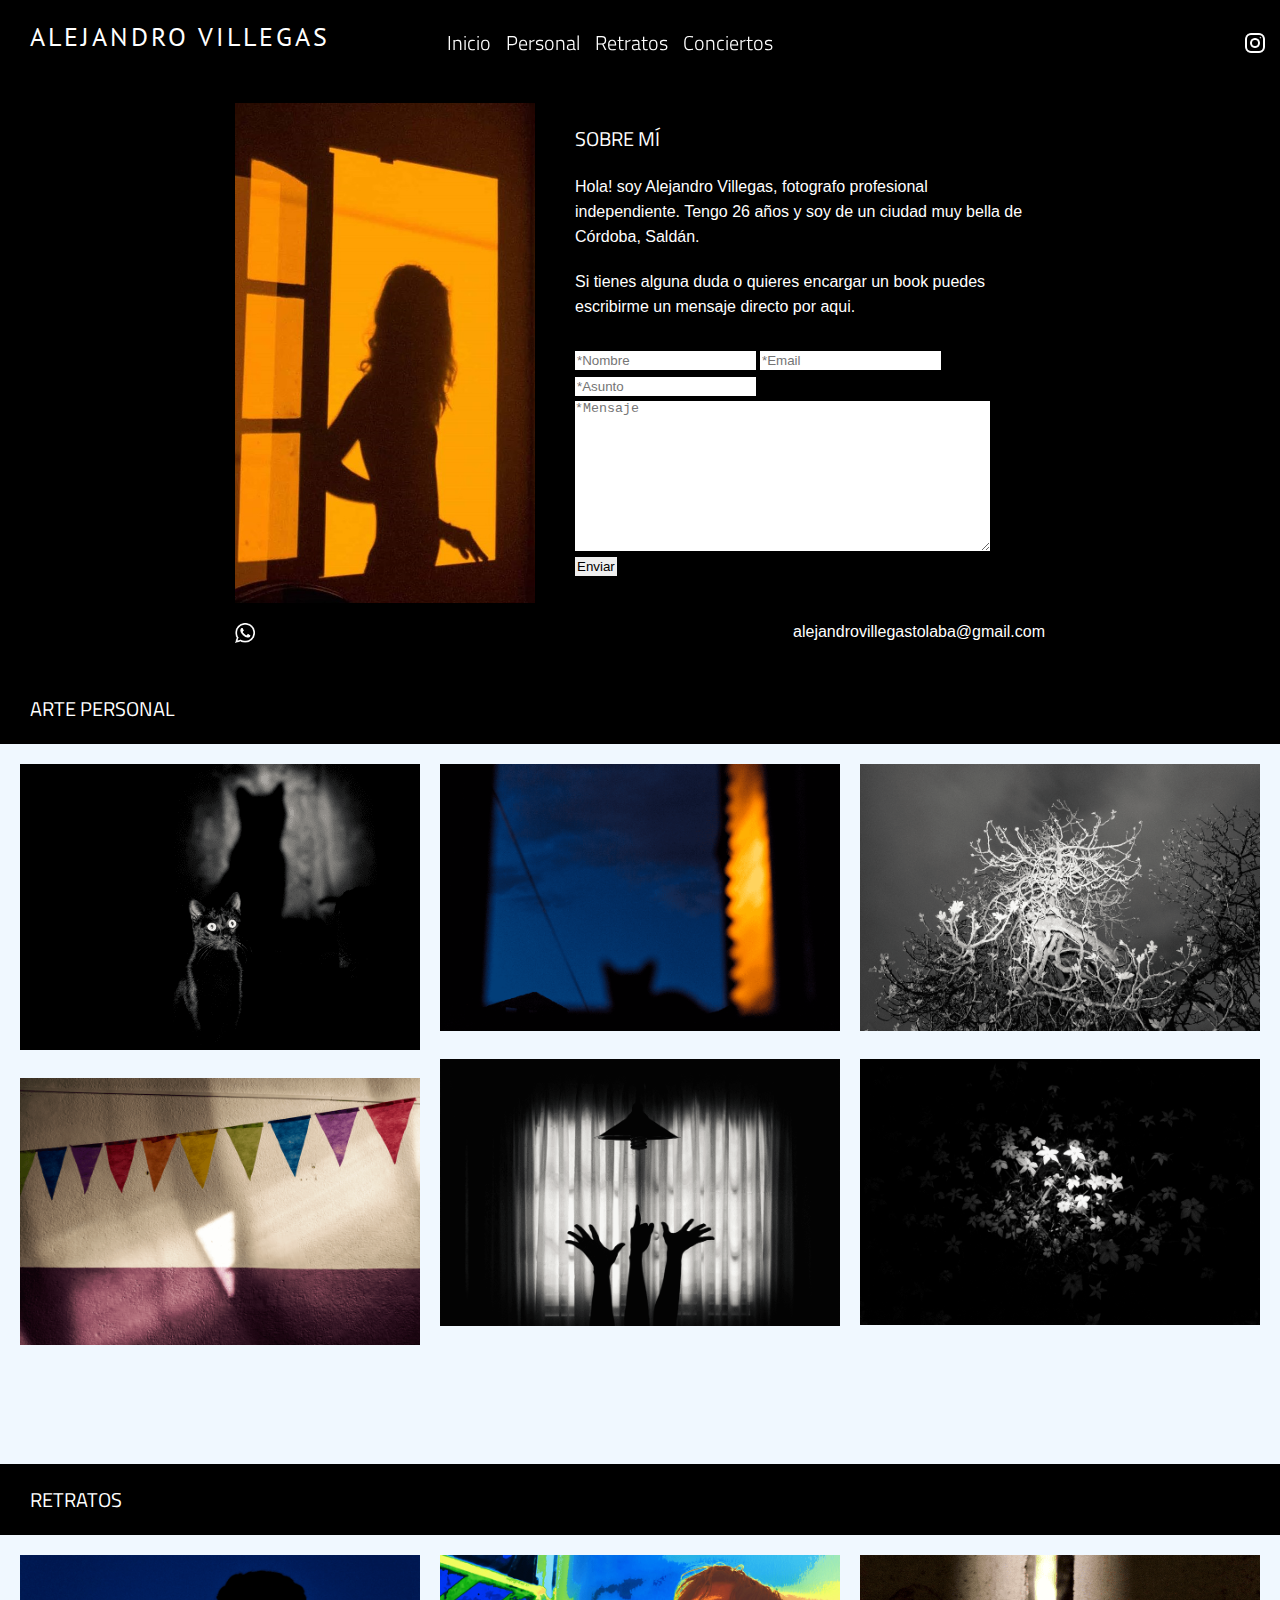
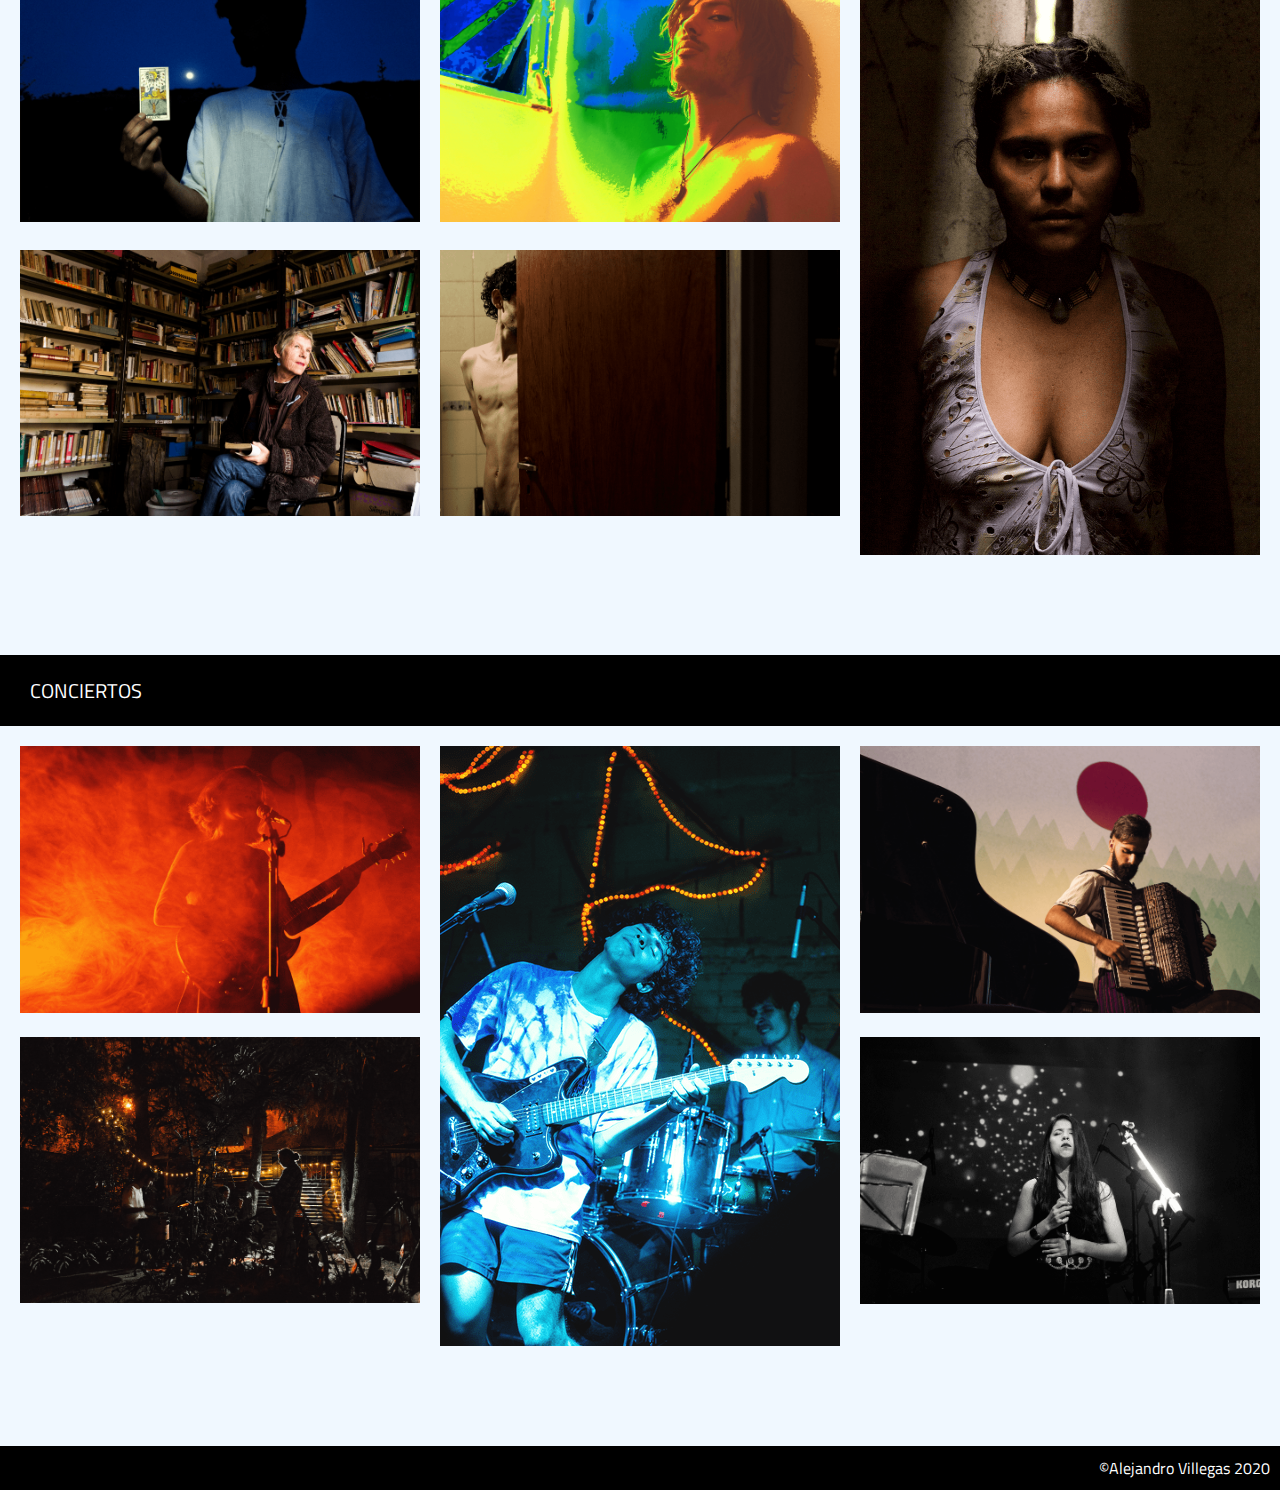
<file: index.html>
<!DOCTYPE html>
<html>
<a>
<meta charset="utf-8">
<link rel = "stylesheet" href="css/styles.css"/>

<title >Alejandro Villegas</title>
<link href="https://fonts.googleapis.com/css?family=PT+Sans|Titillium+Web:300,400&display=swap" rel="stylesheet">
<head>
	<meta name="description" content="Portfolio de Fotografía">
	<meta name="keywords"  content="fotografo en cordoba argentina, fotografía de conciertos, retratos, fotografo Alejandro Villegas">
 </head>
<body>
<div class="contenedor" id="inicio"> 
	<h1 > ALEJANDRO VILLEGAS</h1>
	<a class="icon" href= http://Instagram.com/siemprevapor target="_blank"><img class= "iconImg" src="img/instagram.png" alt="siemprevapor instagram" /></a>
</div>

<div class=" menu menu__fixed  " >
	<a class="menu__seccion" href="#inicio" >Inicio</a>
	<a class="menu__seccion" href="#personal" >Personal</a>
	<a class="menu__seccion" href="#retratos" >Retratos</a>
	<a class="menu__seccion" href="#conciertos" >Conciertos</a>

</div>

<div class="grid">
	<div class="grid__retrato"><img id= "grid__retrato__tamaño" src="img/retrato.jpg" alt="autorretrato alejandro villegas"></div>
	<div class="grid__sobreMi"><h2>SOBRE MÍ</h2>
		<p class="texto">Hola! soy Alejandro Villegas, fotografo profesional independiente. Tengo 26 años y soy de un ciudad muy bella de Córdoba, Saldán.
		
		<p class="texto">Si tienes alguna duda o quieres encargar un book puedes escribirme un mensaje directo por aqui.</p>
		<form>
			<label for="nombre"></label>	
			<input type="text" name="nombre" placeholder= "*Nombre" />
			
			<label for="email"></label>
			<input type="email" name="email" placeholder = "*Email">
			
		
			<label for="asunto"></label>	
			<input type="text" name="asunto" placeholder= "*Asunto" />
			
			
			<label for="mensaje"></label>
			<textarea rows="10" cols="50"  name="mensaje" placeholder= "*Mensaje" ></textarea>
			
			<input class="formulario_abajo" type = "submit" value = "Enviar" />
			
			</form>
	</p></div>
	<div class="grid__contacto">
		
		<a class="grid__contacto_texto" href="tel:+54 3571 6153421"><img class = "iconWhatsapp" src="img/whatsapp.png" alt=""></a>
		<a class="grid__contacto_texto" href="mailto: alejandrovillegastolaba@gmail.com"> alejandrovillegastolaba@gmail.com</a>
	</div>

</div>

<h2 id="personal">ARTE PERSONAL</h2>

<div class="bloque">
	<p class="foto"><img class="img" src="img/home/gato negro.png" alt="gato negro ojos bien abiertos"></p>
	<p class="foto"><img class="img" src="img/home/banderines luz.png" alt="banderines de colores y luz agradable"></p>
	<p class="foto"><img class="img" src="img/home/gato negro ventana.png" alt="noche, gato negro en una ventana "></p>
	<p class="foto"><img class="img" src="img/home/manos.png" alt=""></p>
	<p class="foto"><img class="img" src="img/home/arbol gris.png" alt="arbol, ramas, blanco y negro"></p>
	<p class="foto"><img class="img" src="img/home/flores y oscuridad.png" alt="flores en la oscuridad"></p>
</div>	

<h2 id="retratos">RETRATOS</h2>
<div class="bloque">
	<p class="foto"><img class="img" src="img/retratos/pancho tarot.png" alt="pancho con carta de tarot"></p>
	<p class="foto"><img class="img" src="img/retratos/miryam biblioteca.png" alt="miryam en la biblioteca rodeada de libros"></p>
	<p class="foto"><img class="img" src="img/retratos/lucas.png" alt="retrato de lucas"></p>
	<p class="foto"><img class="img" src="img/retratos/casa de luz.png" alt="retrato en la casa de luz"></p>
	<p class="foto"><img class="img" src="img/retratos/valentina.png" alt="retrato de valentina"></p>

</div>

<h2 id="conciertos">CONCIERTOS</h2>

<div class="bloque">

<div class= "foto">
<div class="content">
	<div class="content-overlay"></div>
	<img class="img" src="img/conciertos/Juana Molina.png" alt="Retrato de Juana Molina">
	<div class="content-details fadeIn-bottom">
		<h3 class="content-title">Juana Molina</h3>
	</div>
	</a>
</div>
</div>

<div class= "foto">
	<div class="content">
		<div class="content-overlay"></div>
		<img class="img" src="img/conciertos/Edgardo Contzanetti & the young band.png" alt="Retrato de Edgardo Contzanetti & the young band">
		<div class="content-details fadeIn-bottom">	  
		<h3 class="content-title">Edgardo Contzanetti & the young band</h3>
		</div>
	</div>
</div>

<div class= "foto">
	<div class="content">
		<div class="content-overlay"></div>
		<img class="img" src="img/conciertos/Luca Bocci.png" alt="Retrato de Luca Bocci">		<div class="content-details fadeIn-bottom">	  
		<h3 class="content-title">Luca Bocci </h3>
		</div>
	</div>
</div>

<div class= "foto">
	<div class="content">
		<div class="content-overlay"></div>
		<img class="img" src="img/conciertos/Pedro Saad.png" alt="Retrato de Pedro Saad">	
		<div class="content-details fadeIn-bottom">	  
		<h3 class="content-title">Pedro Saad</h3>
			</div>
		</div>
</div>

<div class= "foto">
<div class="content">
	<div class="content-overlay"></div>
	<img class="img" src="img/conciertos/Paula Emelí Rodriguez.png" alt="Retrato de Paula Emelí Rodriguez">
	<div class="content-details fadeIn-bottom">	  
	<h3 class="content-title">Paula Emelí Rodriguez</h3>
		</div>
	</div>
</div>
</div>	

<footer>©Alejandro Villegas 2020</footer>

</body>
</html>
</file>
<file: css/styles.css>
*{margin: 0px;
border: 0px;
padding: 0px;
color: white;
text-decoration: none;
}

body{
   background-color: black;
   color: white;
}

.contenedor{
margin: 20px 0px 20px 30px;
display: flex;
justify-content: space-between;
}

h1{font-family: 'PT Sans', sans-serif;
   font-style: normal;
   font-weight: 400;
   font-size: 26px;
   letter-spacing: 3px;
   }

.icon{
display: flex;
align-self: flex-end;
margin-right: 10px;
}

.iconImg{
   width: 20px;
   filter: invert(1);
   padding-right: 5px;
}

.iconWhatsapp{
   width: 20px;
   filter: invert(1);
}

/*GALERIA*/

.bloque{

   background-color: aliceblue;
   padding: 10px;
   display: flex;
   flex-direction: column;
   flex-wrap: wrap;
   height: 700px;
   align-content: center;
   }

.foto{
   margin: 10px;
}

.img{width: 400px;
   background-color:white;
   
color:black;}
/**/ 




.bloqueTexto{
   margin: 0px 20px 20px 20px; 
   padding: 10px;
 
}

.texto{
   font-family: Arial, Helvetica, sans-serif;
   padding: 0px 10px 20px 30px;
   width: 450px;
   font-weight: 300;
   line-height: 25px;
   font-size: 16px;
  
}


h2{
   font-family: 'Titillium Web', sans-serif;
   font-weight: 400;
   font-size: 20px;
   margin: 20px 5px 20px 30px;}
   
#T_edit{
   font-family: 'Titillium Web', sans-serif;
   font-weight: 400;
   font-size: 20px;
   margin: -15px 0px 0px 20px;
   padding: 0px;
   color: black;}

  
  form{padding: 10px;
  margin-left:  20px;}
  form input{
      margin: 2px 0px 5px 0px;
      padding: 2px;
      color: black;}
   

.texto {
  font-family: Arial, Helvetica, sans-serif;
  padding: 0px 10px 20px 30px;
  width: 450px;
  font-weight: 300;
  line-height: 25px;
  font-size: 16px; }

.menu__fixed {
  position: fixed;
  left: 46%;
  transform: translate(-46%, -46%);
  top: 41px; }

.menu {
  font-family: "Titillium Web", sans-serif;
  font-weight: 300;
  font-size: 20px;
  display: flex;
  flex-direction: row;
  text-shadow: 2px 3px 3px #000000;
  z-index:2; }
  .menu .menu__seccion {
    padding: 0px 0px 0px 15px;
    display: flex;
    align-self: flex-end; }

.menu__seccion:hover {
  color: #fc7303;
  text-decoration: underline; }

footer {
  text-align: right;
  font-family: "Titillium Web", sans-serif;
  font-weight: 400;
  font-size: 16px;
  padding: 10px; }

.grid {
  height: 600px;
  width: 900px;
  margin: auto;
  display: grid;
  grid-template-columns: 300px 500px;
  grid-template-rows: 500px 30px;
  grid-gap: 10px;
  align-content: center;
  justify-content: center;
  grid-template-areas: "grid__retrato  grid__sobreMi" "grid__contacto grid__contacto"; }
  .grid .grid__retrato {
    grid-area: grid__retrato;
    overflow: hidden; }
    .grid .grid__retrato #grid__retrato__tamaño {
      width: 300px; }
  .grid .grid__sobreMi {
    grid-area: grid__sobreMi; }
  .grid .grid__contacto {
    grid-area: grid__contacto;
    display: flex;
    justify-content: space-between;
    padding-top: 10px;
    }
    .grid .grid__contacto .grid__contacto_texto {
      font-family: Arial, Helvetica, sans-serif;
      font-weight: 300;
      font-size: 16px; }

      



.container .title{
  color: #1a1a1a;
  text-align: center;
  margin-bottom: 10px;
}
      
.content {
  position: relative;
  max-width: 400px;
  margin: auto;
  overflow: hidden;
}

.content .content-overlay {
  background: rgba(0,0,0,0.7);
  position: absolute;
  height: 99%;
  width: 100%;
  left: 0;
  top: 0;
  bottom: 0;
  right: 0;
  opacity: 0;
  -webkit-transition: all 0.4s ease-in-out 0s;
  -moz-transition: all 0.4s ease-in-out 0s;
  transition: all 0.4s ease-in-out 0s;
}
      
.content:hover .content-overlay{
  opacity: 1;
}

.content-image{
  width: 100%;
}

.content-details {
  position: absolute;
  text-align: center;
  padding-left: 1em;
  padding-right: 1em;
  width: 100%;
  top: 50%;
  left: 50%;
  opacity: 0;
  -webkit-transform: translate(-50%, -50%);
  -moz-transform: translate(-50%, -50%);
  transform: translate(-50%, -50%);
  -webkit-transition: all 0.3s ease-in-out 0s;
  -moz-transition: all 0.3s ease-in-out 0s;
  transition: all 0.3s ease-in-out 0s;
}

.content:hover .content-details{
  top: 50%;
  left: 50%;
  opacity: 1;
}
.content-details h3{
  font-family:'PT Sans', sans-serif;
  color: #fff;
  font-weight: 500;
  letter-spacing: 0.15em;
  margin-bottom: 0.5em;
  text-transform: uppercase;
  font-size: 16px;
  padding: 60px;
}


.formulario_abajo{display: flex;}

#footer{
   position: absolute;
   bottom: 0;
   width: 300px;
   text-align: right;
   right: 0;
   }
.fondo404{
   background-image: url('img/404.png');
}

p{font-family: 'Titillium Web', sans-serif;
   font-weight: 400;
   font-size: 20px;}

.fondo404{background-size: cover;
   
}

.contenido404{
  display: flex;
  flex-direction: column;
  height: 500px;
  justify-content: center;
   }

.contenido404__item1 {
  align-self: center;
  font-family: 'Titillium Web', sans-serif;
  font-weight: 400;
  font-size: 100px;
  
  color: #ffffff;
  letter-spacing: .1em;
  text-shadow: 0 -1px 0 #fff, 0 1px 0 #2e2e2e, 0 2px 0 #2c2c2c, 0 3px 0 #2a2a2a, 0 4px 0 #282828, 0 5px 0 #262626, 0 6px 0 #242424, 0 7px 0 #222, 0 8px 0 #202020, 0 9px 0 #1e1e1e, 0 10px 0 #1c1c1c, 0 11px 0 #1a1a1a, 0 12px 0 #181818, 0 13px 0 #161616, 0 14px 0 #141414, 0 15px 0 #121212, 0 22px 30px rgba(0,0,0,0.9);
}
.contenido404__item2 {
  align-self: center;
  font-family: 'Titillium Web', sans-serif;
  font-weight: 400;
  font-size: 25px;
  color: #ffffff;
  letter-spacing: .1em;
  background-color: black;
  padding: 20px;}

  .contenido404__item3 {
  margin: 20px;
  align-self: center;
  font-family: 'Titillium Web', sans-serif;
  font-weight: 400;
  font-size: 20px;
  background-color: black;
  padding: 20px;
  transition: 0.5s;
  }


  .contenido404__item3:hover{
    background-color: white;
    color: black;
  }
</file>
